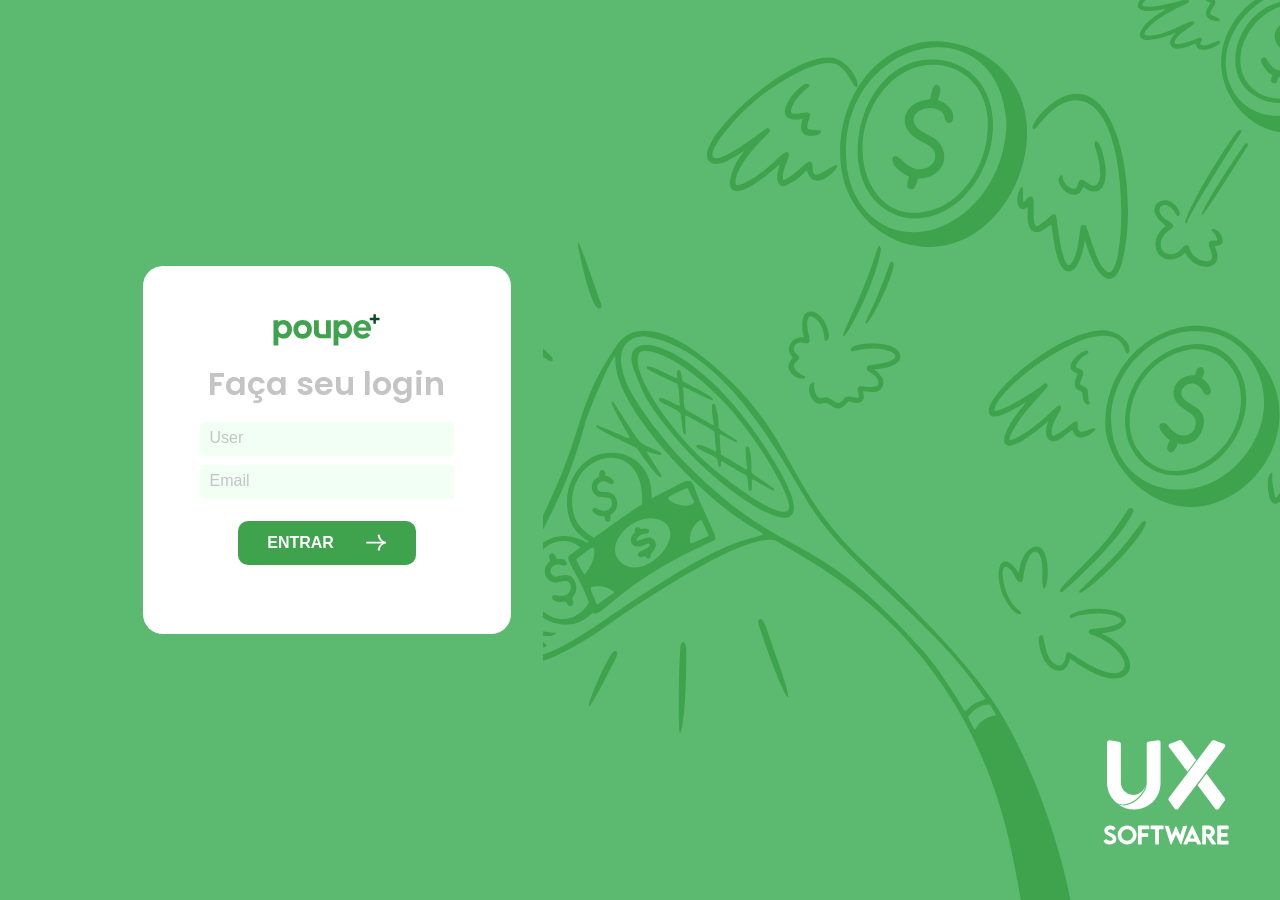
<file: index.html>
<!DOCTYPE html>
<html lang="en">
<head>
  <meta charset="UTF-8">
  <meta name="viewport" content="width=device-width, initial-scale=1.0">
  <title>Secs</title>

  <link rel="preconnect" href="https://fonts.googleapis.com">
  <link rel="preconnect" href="https://fonts.gstatic.com" crossorigin>
  <link href="https://fonts.googleapis.com/css2?family=Poppins:ital,wght@0,100;0,200;0,300;0,400;0,500;0,600;0,700;0,800;0,900;1,100;1,200;1,300;1,400;1,500;1,600;1,700;1,800;1,900&display=swap" rel="stylesheet">

  <link rel="stylesheet" href="styles/global.css" />
  <link rel="stylesheet" href="styles/login.css" />
</head>
<body>
  <section class="form-section">
    <main>
      <img class="logo-poupe-mais" src="/assets/logo.svg" />
      <h1>Faça seu login</h1>
      <form id="login-form">
        <div class="input-group">
          <input id="username" class="form-input" type="text" placeholder="User"/>
          <input id="email" class="form-input" type="email" placeholder="Email"/>
        </div>
        <button type="submit">ENTRAR <img src="/assets/enter-icon.svg" /></button>
      </form>

      <span id="error-message" class="error-message"></span>
    </main>
  </section>
  <section class="ilustration-section">
    <img src="/assets/ux-logo.svg"/>
  </section>

  <script src="js/login.js"></script>
</body>
</html>
</file>
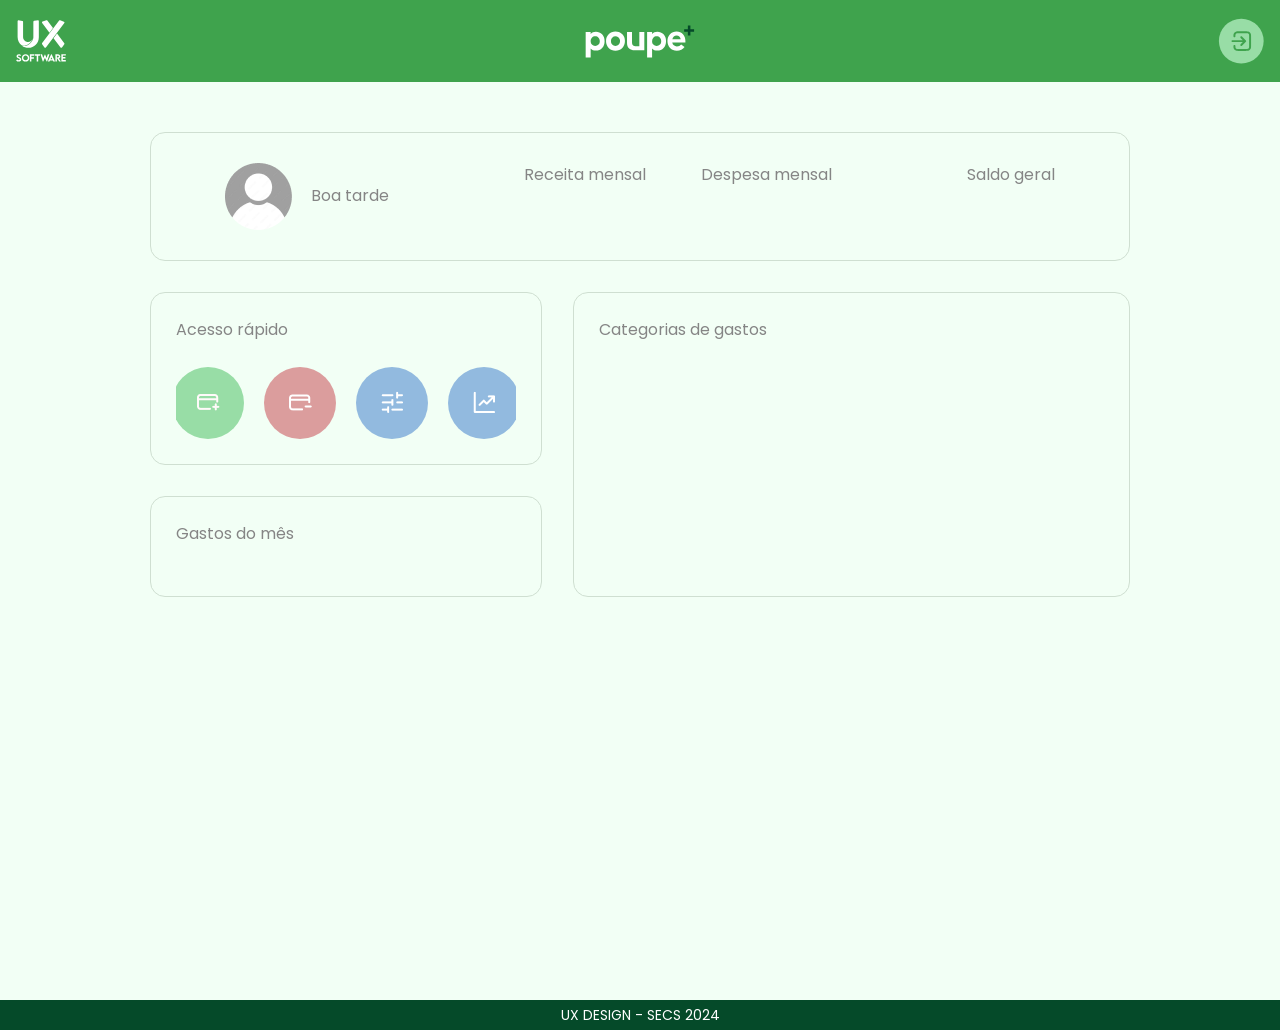
<file: dashboard.html>
<!DOCTYPE html>
<html lang="en">

<head>
  <meta charset="UTF-8">
  <meta name="viewport" content="width=device-width, initial-scale=1.0">
  <link rel="preconnect" href="https://fonts.googleapis.com">
  <link rel="preconnect" href="https://fonts.gstatic.com" crossorigin>
  <link
    href="https://fonts.googleapis.com/css2?family=Poppins:ital,wght@0,100;0,200;0,300;0,400;0,500;0,600;0,700;0,800;0,900;1,100;1,200;1,300;1,400;1,500;1,600;1,700;1,800;1,900&display=swap"
    rel="stylesheet">

  <link rel="stylesheet" href="styles/global.css" />
  <link rel="stylesheet" href="styles/dashboard.css" />

  <title>Dashboard</title>
</head>

<body>
  <!-- Dialogs -->
  <dialog id="income-modal">
    <main>
      <span>
        <img src="assets/income-icon.png" />
      </span>

      <form id="add-income-form" class="add-form">
        <p class="common-text">Adicione um saldo</p>
        <input id="income-value" class="input" placeholder="R$" type="number" />
        <input id="income-description" class="input" placeholder="Descrição" type="text" />
        <button class="confirm-button">
          <p>
            Confirmar
          </p>
          <img src="assets/send-icon.png" />
        </button>
      </form>
    </main>
  </dialog>

  <dialog id="expense-modal">
    <main>
      <span>
        <img src="assets/outcome-icon.png" />
      </span>

      <form id="add-expense-form" class="add-form">
        <p class="common-text">Adicione um saldo</p>
        <input id="expense-value" class="input" placeholder="R$" type="number" />
        <select id="category-select" class="input" placeholder="Categoria" type="text"></select>

        <input id="expense-description" class="input" placeholder="Descrição" type="text" />
        <button class="confirm-button">
          <p>
            Confirmar
          </p>
          <img src="assets/send-icon.png" />
        </button>
      </form>
    </main>
  </dialog>

  <!-- Header -->
  <header>
    <img id="logo-ux" src="assets/ux-logo.svg" alt="Logo UX">

    <img id="logo-poupe-mais" src="assets/logo-02.svg" alt="Logo Poupe Mais">

    <img id="logout-btn" src="assets/logout.svg" alt="Ícone de Logout">
  </header>

  <!-- Main Content -->
  <main id="principal">
    <section class="box fincancial-summary-section">
      <section class="greetings">
        <img src="assets/user-image.png">
        <div>
          <p class="common-text">Boa tarde</p>
          <h1 id="username"></h1>
        </div>
      </section>

      <section class="income-outcome">
        <div>
          <p class="common-text">Receita mensal</p>
          <p id="total-incomes"></p>
        </div>
        <div>
          <p class="common-text">Despesa mensal</p>
          <p id="total-expense"></p>
        </div>
      </section>

      <section class="overwall-balance">
        <p class="common-text">Saldo geral</p>
        <h1 id="monthly-income"></h1>
      </section>
    </section>

    <section class="expense-management">
      <section class="subarea">
        <section class="container-section quick-access">
          <h3 class="common-text">Acesso rápido</h3>
          <ul class="access">
            <li>
              <button id="show-income-modal" class="access-01"><img src="assets/income-icon.png" /></button>
            </li>
            <li>
              <button id="show-expense-modal" class="access-02"><img src="assets/outcome-icon.png" /></button>
            </li>
            <li>
              <button id="show-settings-modal" class="access-03"><img src="assets/settings-icon.png" /></button>
            </li>
            <li>
              <button id="show-chart-modal" class="access-04"><img src="assets/line-chart-icon.png" /></button>
            </li>
          </ul>
        </section>

        <section class="container-section biggest-expenses-month">
          <h3 class="common-text">Gastos do mês</h3>

          <ul id="biggest-expenses"></ul>
        </section>
      </section>

      <section class="container-section spending-categories">
        <h3 class="common-text">Categorias de gastos</h3>
        <ul class="categories"></ul>
      </section>
    </section>
  </main>

  <!-- Footer -->
  <footer>
    <span>UX DESIGN - SECS 2024</span>
  </footer>

  <script src="js/dashboard.js"></script>
  <script src="js/modals.js"></script>
</body>

</html>
</file>
<file: styles/global.css>
html, body, div, span, applet, object, iframe,
h1, h2, h3, h4, h5, h6, p, blockquote, pre,
a, abbr, acronym, address, big, cite, code,
del, dfn, em, img, ins, kbd, q, s, samp,
small, strike, strong, sub, sup, tt, var,
b, u, i, center,
dl, dt, dd, ol, ul, li,
fieldset, form, label, legend,
table, caption, tbody, tfoot, thead, tr, th, td,
article, aside, canvas, details, embed, 
figure, figcaption, footer, header, hgroup, 
menu, nav, output, ruby, section, summary,
time, mark, audio, video {
	margin: 0;
	padding: 0;
	border: 0;
	font-size: 100%;
	font: inherit;
	vertical-align: baseline;
  font-family: 'Poppins', sans-serif;
}
/* HTML5 display-role reset for older browsers */
article, aside, details, figcaption, figure, 
footer, header, hgroup, menu, nav, section {
	display: block;
}
body {
	line-height: 1;
}
ol, ul {
	list-style: none;
}
blockquote, q {
	quotes: none;
}
blockquote:before, blockquote:after,
q:before, q:after {
	content: '';
	content: none;
}
table {
	border-collapse: collapse;
	border-spacing: 0;
}

:root {
	--main-green: #5BBA6F;
	--main-dash: #E8FFED;
    --main-color-10: rgba(91, 186, 111, 0.1);
	--white: #FFFFFF;
	--gray-text: #C4C4C4;
	--mint: #F2FFF5;
	--secondary-green: #3FA34D;
	--secondary-dark-color: #054A29;
	--red: #FF0000;

	--red-color: #BA5B5B;
    --red-light-color: #DB9D9D;
    --green: #00FF00;
    --green-light-color: #98DDA6;
    --blue-light-color: #92BADF;

    --gray-color: #D2D2D2;
    --btn-gray-color: #EEFAF1;
    --category-color: #E3F8E8;
    --border-gray-color: #CFDFD1;

	--placeholder-color: #E4E4E4;
    --backdrop-color: #EDEDAA;

    --text-color: #858585;
    --text-light-color: #A6A6A6;

	/* font-sizes */
    --heading-1: 2rem;
    --heading-2: 1.125rem;
    --common-text: 1rem;
}
</file>
<file: styles/login.css>
body {
  background-color: var(--main-green);
  height: 100vh;

  display: flex;
  align-items: center;
  justify-content: center;

  gap: 32px;
}

body .form-section {
  width: 45%;
  display: flex;
  justify-content: end;
}

body main {
  background-color: var(--white);
  width: 368px;
  height: 368px;
  border-radius: 20px;

  display: flex;
  flex-direction: column;
  align-items: center;
  justify-content: center;
  gap: 22px;
} 

body main .logo-poupe-mais {
  width: 107px;
  height: 32px;
}

body main h1 {
  font-size: 32px;
  font-weight: 600;
  color: var(--gray-text);
}

body main form {
  display: flex;
  flex-direction: column;
  align-items: center;
  gap: 22px;
}

body main form .input-group{
  display: flex;
  flex-direction: column;
  align-items: center;
  gap: 9px;
}

body .form-input {
  background-color: var(--mint);
  border: none;

  width: 242px;
  height: 32px;
  padding-left: 10px;

  border-radius: 4px;
}

body .form-input::placeholder {
  color: var(--gray-text);

  font-weight: 300;
  font-size: 16px;
}

body main button {
  background-color: var(--secondary-green);
  border: none;
  color: var(--white);
  font-weight: 600;
  font-size: 16px;

  width: 178px;
  height: 44px;

  border-radius: 10px;

  display: flex;
  justify-content: center;
  align-items: center;
  gap: 32px;
}

body main .error-message {
  font-size: 10px;
 color: var(--red);
}

body button:hover {
  cursor: pointer;
}

body .ilustration-section {
  width: 65%;
  height: 100%;
  background-image: url('/assets/Ilustração\(2\).svg');
  background-position: center; /* Center the image */
  background-repeat: no-repeat; 
  /* Do not repeat the image */
  background-size: cover; 

  position: relative;
}

body .ilustration-section img{
  
  position: absolute;
  bottom: 55px;
  right: 51px;
}
</file>
<file: styles/dashboard.css>
.box {
    background-color: var(--white);
    box-shadow: 0 19 40 rgba(0, 0, 0, 0.5);
    border-radius: 15px;
  }
  
  .common-text {
    font-size: var(--common-text);
    font-weight: "regular";
    color: var(--text-color);
    line-height: 24px;
  }
  
  .input {
    width: 100%;
    max-width: 262px;
    height: 56px;
    border: 1px solid var(--border-gray-color);
    border-radius: 5px;
    padding: 0px 15px;
    font-size: 16px;
  }
  
  .input::placeholder {
    color: var(--placeholder-color);
    font-size: 16px;
  }
  
  select {
    min-width: 294px;
    background-color: var(--white);
    padding: 0px 15px;
  }
  
  .confirm-button {
    font-family: 'poppins';
    background-color: var(--main-green);
    border-radius: 15px;
    border: none;
    display: flex;
    align-items: center;
    justify-content: space-between;
  
    gap: 16px;
    width: 161px;
  
    padding: 15px 19.5px;
  
    font-size: 16px;
    font-weight: 400;
    color: var(--white);
  
    cursor: pointer;
  }
  
  .add-form {
    display: flex;
    flex-direction: column;
    align-items: center;
    gap: 21px;
  }
  
  body {
    background-color: var(--main-dash);
  }
  
  /* header */
  header {
    display: grid;
    grid-template-columns: repeat(3, 1fr);
    padding: 16px;
    background-color: var(--secondary-green);
  }
  
  header img#logo-ux {
    width: 50px;
    height: 50px;
    grid-column: 1;
    align-self: center;
    justify-self: start;
  }
  
  header img#logo-poupe-mais {
    grid-column: 2;
    align-self: center;
    justify-self: center;
  }
  
  header img#logout-btn {
    width: 46px;
    height: 46px;
    cursor: pointer;
    grid-column: 3;
    align-self: center;
    justify-self: end;
  }
  
  /* main  */
  main#principal {
    min-height: calc(100vh - 82px);
  
    max-width: 63.875rem;
    margin: auto;
    background-color: var(--mint);
    height: calc(100% - 90px);
    padding: 50px 150px;
  }
  
  /* fincancial summary section */
  .fincancial-summary-section {
    display: flex;
    align-items: start;
    justify-content: space-between;
    padding: 30px 74px;
    border-radius: 15px;
    border: 1px solid var(--border-gray-color);
    background-color: var(--mint);
  }
  
  .fincancial-summary-section .greetings {
    display: flex;
    align-items: center;
    gap: 19px;
  }
  
  .greetings img {
    height: 66.85px;
    width: 66.8496px;
  }
  
  .greetings h1 {
    font-size: var(--heading-1);
    color: var(--secondary-dark-color);
    line-height: 48px;
    font-weight: 600;
  }
  
  .fincancial-summary-section .income-outcome {
    display: flex;
    gap: 55px;
  }
  
  .income-outcome div {
    display: flex;
    flex-direction: column;
    gap: 6px;
  }
  
  .income-outcome #incomes span {
    font-weight: normal;
  }
  
  .income-outcome #expenses span {
    font-weight: normal;
  }
  
  .income-outcome div:nth-child(1) p:nth-child(2) {
    font-weight: 600;
    color: var(--green);
  }
  
  .income-outcome div:nth-child(2) p:nth-child(2) {
    font-weight: 600;
    color: var(--red);
  }
  
  .income-outcome div span {
    font-weight: normal;
  }
  
  .fincancial-summary-section .overwall-balance h1 {
    color: var(--secondary-green);
    font-size: var(--heading-1);
    font-weight: 600;
  }
  
  .overwall-balance p {
    text-align: end;
  }
  
  .overwall-balance h1 span {
    font-weight: 100;
  }
  
  /* dialogs */
  dialog::backdrop {
    background-color: var(--backdrop-color);
    opacity: 0.7;
  }
  
  dialog {
    border: none;
    width: 382px;
  
    background-color: transparent;
    padding: 0px;
  }
  
  dialog main {
    margin-top: 36px;
    background-color: var(--mint);
    position: relative;
  
    border-radius: 15px;
    padding: 71px 60px 52px;
  }
  
  dialog main span {
    width: 72px;
    height: 72px;
    border-radius: 50%;
    background-color: var(--red);
  
    display: flex;
    align-items: center;
    justify-content: center;
  
    position: absolute;
    top: -36px;
    left: 50%;
    transform: translateX(-50%);
  }
  
  .modals-section {
    padding: 24px 22px;
  }
  
  .modals-section p {
    margin-bottom: 25px;
  }
  
  .modals-section ul {
    display: flex;
    gap: 19px;
  }
  
  .modals-section ul button {
    width: 72px;
    height: 72px;
    background-color: var(--red);
    border-radius: 50%;
    cursor: pointer;
  }
  
  /* expense management */
  .expense-management {
    margin-top: 31px;
    display: flex;
    flex-direction: row;
    gap: 31px;
  }
  
  .expense-management .subarea {
    display: flex;
    flex-direction: column;
    gap: 31px;
    width: 40%;
  }
  
  .expense-management .spending-categories {
    min-height: 100%;
    width: 60%;
  }
  
  /* quick access */
  .quick-access {
    padding: 25px;
    border-radius: 15px;
    border: 1px solid var(--border-gray-color);
    background-color: var(--mint);
  }
  
  .quick-access h3 {
    margin-bottom: 25px;
  }
  
  .quick-access .access {
    overflow: auto;
    display: flex;
    justify-content: center;
    align-items: center;
    gap: 20px;
  }
  
  .quick-access button {
    display: flex;
    flex-direction: column;
    justify-content: center;
    align-items: center;
    cursor: pointer;
    width: 72px;
    height: 72px;
    border-radius: 50%;
    border: none;
  }
  
  .quick-access .access-01 {
    background-color: var(--green-light-color);
  }
  
  .quick-access .access-02 {
    background-color: var(--red-light-color);
  }
  
  .quick-access .access-03,
  .quick-access .access-04 {
    background-color: var(--blue-light-color);
  }
  
  /* biggest expenses month */
  .biggest-expenses-month {
    padding: 25px;
    border-radius: 15px;
    border: 1px solid var(--border-gray-color);
    background-color: var(--mint);
  }
  
  .biggest-expenses-month h3 {
    margin-bottom: 25px;
  }
  
  .biggest-expenses-month ul {
    display: flex;
    flex-direction: column;
    gap: 15px;
    list-style: none;
    list-style-position: inside;
  }
  
  .biggest-expenses-month ul li {
    display: flex;
    flex-direction: row;
    justify-content: space-between;
    align-items: center;
  }
  
  .biggest-expenses-month ul li.no-content {
    display: flex;
    flex-direction: row;
    justify-content: center;
    align-items: center;
  }
  
  .biggest-expenses-month ul li span {
    font-size: var(--common-text);
    font-weight: "regular";
    color: var(--text-color);
    line-height: 24px;
  }
  
  .biggest-expenses-month ul li span img {
    display: inline-block;
    margin-right: 8px;
  }
  
  /* spending categories */
  .spending-categories {
    padding: 25px;
    border-radius: 15px;
    border: 1px solid var(--border-gray-color);
    background-color: var(--mint);
  }
  
  .spending-categories h3 {
    margin-bottom: 25px;
  }
  
  .spending-categories .categories {
    display: flex;
    flex-direction: column;
    justify-content: center;
    gap: 25px;
  }
  
  .spending-categories .categories .category {
    color: var(--secondary-dark-color);
    display: flex;
    flex-direction: row;
    align-items: center;
    border-radius: 15px;
    padding: 30px 25px;
    gap: 15px;
    background-color: var(--category-color);
  }
  
  .spending-categories .categories .btn-new-categorie {
    font-size: 16px;
    cursor: pointer;
    color: var(--text-color);
    display: flex;
    flex-direction: row;
    align-items: center;
    border-radius: 15px;
    padding: 30px 25px;
    gap: 15px;
    background-color: var(--btn-gray-color);
  }
  
  /* footer */
  footer {
    font-size: 14px;
    color: var(--white);
    padding: 8px;
    display: flex;
    flex-direction: column;
    justify-content: center;
    align-items: center;
    background-color: var(--secondary-dark-color);
  }
</file>
